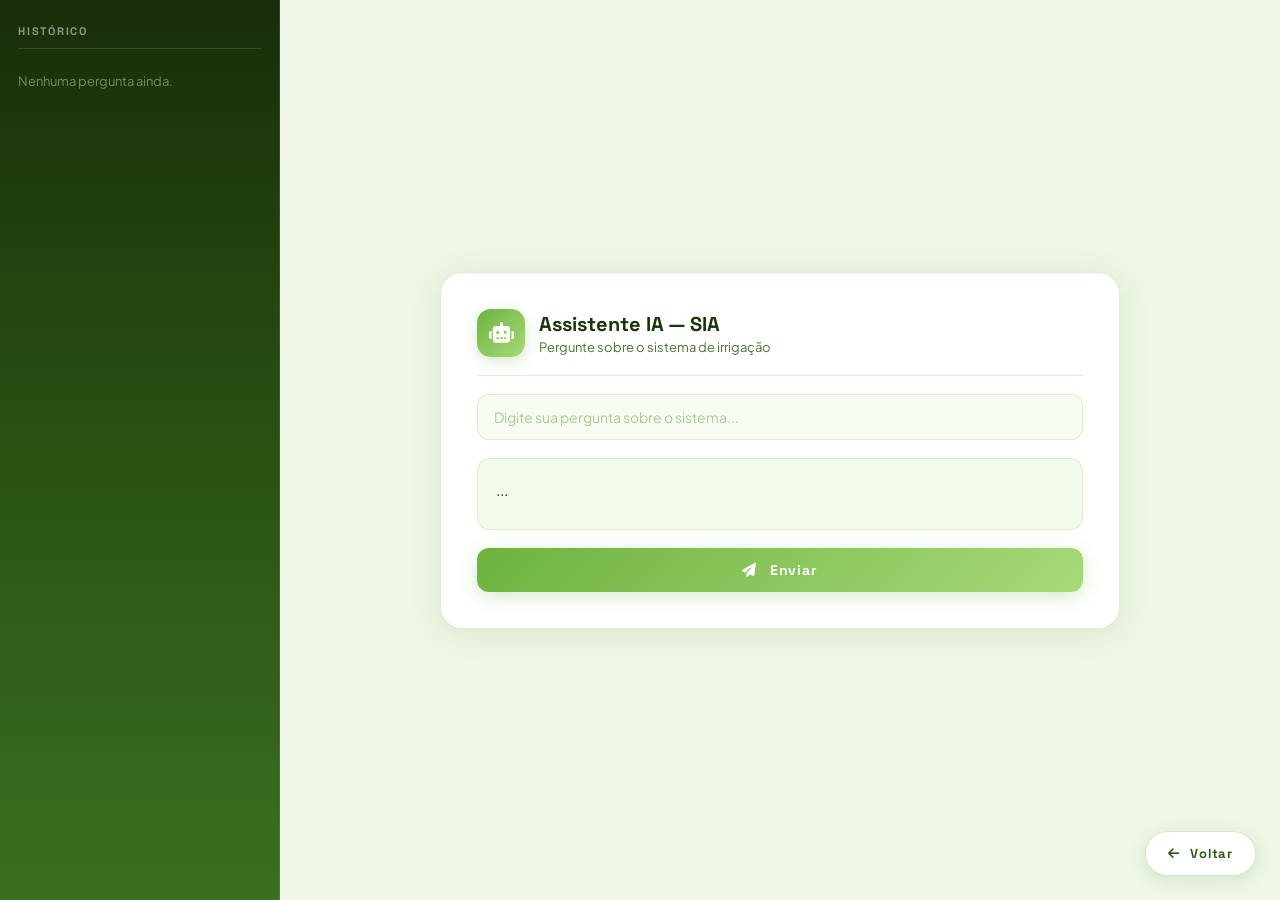
<file: ia.html>
<!DOCTYPE html><html lang='pt-br'><head>
<meta charset='UTF-8'><title>IA SIA</title>
<meta name='viewport' content='width=device-width,initial-scale=1.0'>
<link href='https://fonts.googleapis.com/css2?family=DM+Mono:wght@400;500&family=Space+Grotesk:wght@400;500;700&family=Instrument+Sans:wght@400;500;600&family=Plus+Jakarta+Sans:wght@300;400;500;600;700&display=swap' rel='stylesheet'>
<link href='https://cdnjs.cloudflare.com/ajax/libs/font-awesome/6.5.0/css/all.min.css' rel='stylesheet'>
<link rel='stylesheet' href='/style.css'>
<link rel='stylesheet' href='/ia.css'>
</head><body>
<div class='sidebar-hist'>
  <h2>Histórico</h2>
  <div id='historico'></div>
</div>
<div class='main-ia'>
  <div class='box'>
    <div class='box-header'>
      <div class='ia-icon'><i class='fa-solid fa-robot'></i></div>
      <div><h2>Assistente IA — SIA</h2><p>Pergunte sobre o sistema de irrigação</p></div>
    </div>
    <input id='q' placeholder='Digite sua pergunta sobre o sistema...'>
    <div class='res-box' id='res'>...</div>
    <button class='send-btn' onclick='perguntar()'><i class='fa-solid fa-paper-plane'></i> Enviar</button>
  </div>
</div>
<button class='sidebar-toggle'><i class='fa-solid fa-bars'></i></button>
<div class='sidebar-overlay'></div>
<button class='voltar' onclick="window.location.href='/dashboard'"><i class='fa-solid fa-arrow-left'></i> Voltar</button>
<script src='/ia.js'></script>
</body></html>
</file>
<file: style.css>
:root{
  --g2:#a8d97a;--g3:#6db33f;--g4:#4a8a28;--g5:#2e5a17;--g6:#1a3509;
  --muted:#4e7535;--bg:#eef7e5;--surface:#fff;
  --border:rgba(109,179,63,0.22);--shadow:0 2px 20px rgba(46,90,23,0.10);
}
*{box-sizing:border-box;margin:0;padding:0;}
body{font-family:'Instrument Sans',sans-serif;background:var(--bg);color:var(--g6);}
@keyframes blink{0%,100%{opacity:1;}55%{opacity:0.25;}}
@keyframes rise{from{opacity:0;transform:translateY(20px);}to{opacity:1;transform:translateY(0);}}
.topbar{
  width:100%;height:60px;background:rgba(255,255,255,0.82);
  backdrop-filter:blur(14px);border-bottom:1.5px solid rgba(109,179,63,0.18);
  display:flex;align-items:center;justify-content:space-between;padding:0 32px;
  position:sticky;top:0;z-index:100;
}
.topbar-brand{display:flex;align-items:center;gap:10px;
  font-family:'Space Grotesk',sans-serif;font-weight:700;font-size:13px;
  letter-spacing:0.18em;text-transform:uppercase;color:var(--g5);}
.topbar-dot{width:8px;height:8px;border-radius:50%;background:var(--g3);
  box-shadow:0 0 0 3px rgba(109,179,63,0.22);animation:blink 2.2s infinite;}
.topbar-nav{display:flex;gap:4px;}
.nav-btn{padding:7px 18px;border-radius:8px;border:none;background:transparent;
  font-family:'Space Grotesk',sans-serif;font-weight:600;font-size:13px;
  letter-spacing:0.06em;cursor:pointer;color:var(--muted);
  transition:background .2s,color .2s;min-width:100px;text-align:center;}

.nav-btn:hover{background:rgba(109,179,63,0.10);color:var(--g5);}
.nav-btn.active{background:linear-gradient(135deg,var(--g3),var(--g2));color:#fff;
  box-shadow:0 3px 12px rgba(109,179,63,0.28);}
</file>
<file: ia.css>
*{box-sizing:border-box;margin:0;padding:0;}
body{display:flex;height:100vh;overflow:hidden;font-family:'Plus Jakarta Sans',sans-serif;}
.sidebar-hist{width:280px;flex-shrink:0;
  background:linear-gradient(180deg,#182e0a,#2a5213,#3a7020);
  border-right:1.5px solid var(--border);
  padding:24px 18px;overflow-y:auto;display:flex;flex-direction:column;gap:14px;}
.sidebar-hist h2{font-family:'Space Grotesk',sans-serif;font-size:11px;font-weight:700;
  letter-spacing:0.16em;text-transform:uppercase;color:rgba(255,255,255,0.5);
  padding-bottom:10px;border-bottom:1.5px solid rgba(255,255,255,0.12);}
.hist{background:rgba(255,255,255,0.12);border:1.5px solid rgba(255,255,255,0.15);
  padding:13px 14px;border-radius:12px;font-size:13px;line-height:1.6;color:#fff;}
.hist b{color:#c8ecaa;font-weight:600;display:block;margin-bottom:2px;
  font-size:11px;text-transform:uppercase;letter-spacing:0.08em;}
.hist b i{margin-right:5px;opacity:0.8;}
.sidebar-toggle{display:none;position:fixed;top:14px;left:14px;z-index:200;
  width:36px;height:36px;border-radius:9px;border:1.5px solid rgba(109,179,63,0.35);
  background:#2a5213;color:#b8e498;font-size:16px;
  align-items:center;justify-content:center;cursor:pointer;}
.main-ia{flex:1;display:flex;align-items:center;justify-content:center;
  padding:32px;background:var(--bg);overflow-y:auto;min-width:0;}
.box{width:min(680px,100%);background:var(--surface);border:1.5px solid var(--border);
  border-radius:22px;padding:36px;box-shadow:0 4px 32px rgba(46,90,23,0.10);
  display:flex;flex-direction:column;gap:18px;}
.box-header{display:flex;align-items:center;gap:14px;
  padding-bottom:18px;border-bottom:1.5px solid var(--border);}
.ia-icon{width:48px;height:48px;border-radius:14px;
  background:linear-gradient(135deg,var(--g3),var(--g2));
  display:flex;align-items:center;justify-content:center;
  font-size:20px;color:#fff;box-shadow:0 4px 14px rgba(109,179,63,0.28);flex-shrink:0;}
.box-header h2{font-family:'Space Grotesk',sans-serif;font-size:20px;font-weight:700;color:var(--g6);}
.box-header p{font-size:13px;color:var(--muted);margin-top:2px;}
.res-box{background:#f2faeb;border:1.5px solid rgba(109,179,63,0.18);border-radius:13px;
  padding:18px;font-size:15px;line-height:1.75;color:var(--g6);min-height:72px;}
input{width:100%;padding:13px 16px;border:1.5px solid rgba(109,179,63,0.22);border-radius:12px;
  background:#f8fdf4;color:var(--g6);font-family:'Plus Jakarta Sans',sans-serif;font-size:14px;
  outline:none;transition:border-color .2s,box-shadow .2s,background .2s;}
input:focus{border-color:var(--g3);background:#fff;box-shadow:0 0 0 3px rgba(109,179,63,0.13);}
input::placeholder{color:#a8c990;}
button.send-btn{width:100%;padding:13px;border:none;border-radius:12px;
  background:linear-gradient(135deg,var(--g3),var(--g2));color:#fff;
  font-family:'Space Grotesk',sans-serif;font-weight:700;font-size:14px;
  letter-spacing:0.07em;cursor:pointer;transition:filter .2s,transform .15s,box-shadow .2s;
  box-shadow:0 4px 18px rgba(109,179,63,0.28);}
button.send-btn:hover{filter:brightness(1.07);transform:translateY(-1px);}
button.send-btn:active{transform:translateY(0);}
button.send-btn i{margin-right:8px;}
.voltar{position:fixed;bottom:24px;right:24px;padding:13px 22px;border-radius:50px;
  background:#fff;color:var(--g5);font-family:'Space Grotesk',sans-serif;
  font-weight:700;font-size:13px;letter-spacing:0.06em;cursor:pointer;
  border:1.5px solid rgba(109,179,63,0.28);box-shadow:0 4px 18px rgba(46,90,23,0.13);
  transition:transform .15s,box-shadow .2s;z-index:100;}
.voltar:hover{transform:translateY(-2px);box-shadow:0 6px 22px rgba(46,90,23,0.18);}
.voltar i{margin-right:7px;}
.sidebar-overlay{display:none;position:fixed;inset:0;background:rgba(0,0,0,0.45);z-index:150;}
.sidebar-overlay.open{display:block;}
@media(max-width:900px){
  .sidebar-toggle{display:flex;}
  .sidebar-hist{position:fixed;left:0;top:0;bottom:0;z-index:160;transform:translateX(-100%);}
  .sidebar-hist.open{transform:translateX(0);}
  .main-ia{padding:20px 14px 80px;align-items:flex-start;}
  .box{padding:24px 20px;gap:14px;border-radius:16px;}
}
@media(max-width:600px){
  .box{padding:20px 14px;} .ia-icon{width:40px;height:40px;font-size:17px;}
  .box-header h2{font-size:17px;} .res-box{font-size:14px;padding:14px;}
  input{padding:11px 13px;font-size:13px;} button.send-btn{padding:11px;font-size:13px;}
  .voltar{right:50%;transform:translateX(50%);bottom:16px;}
  .voltar:hover{transform:translateX(50%) translateY(-2px);}
}
</file>
